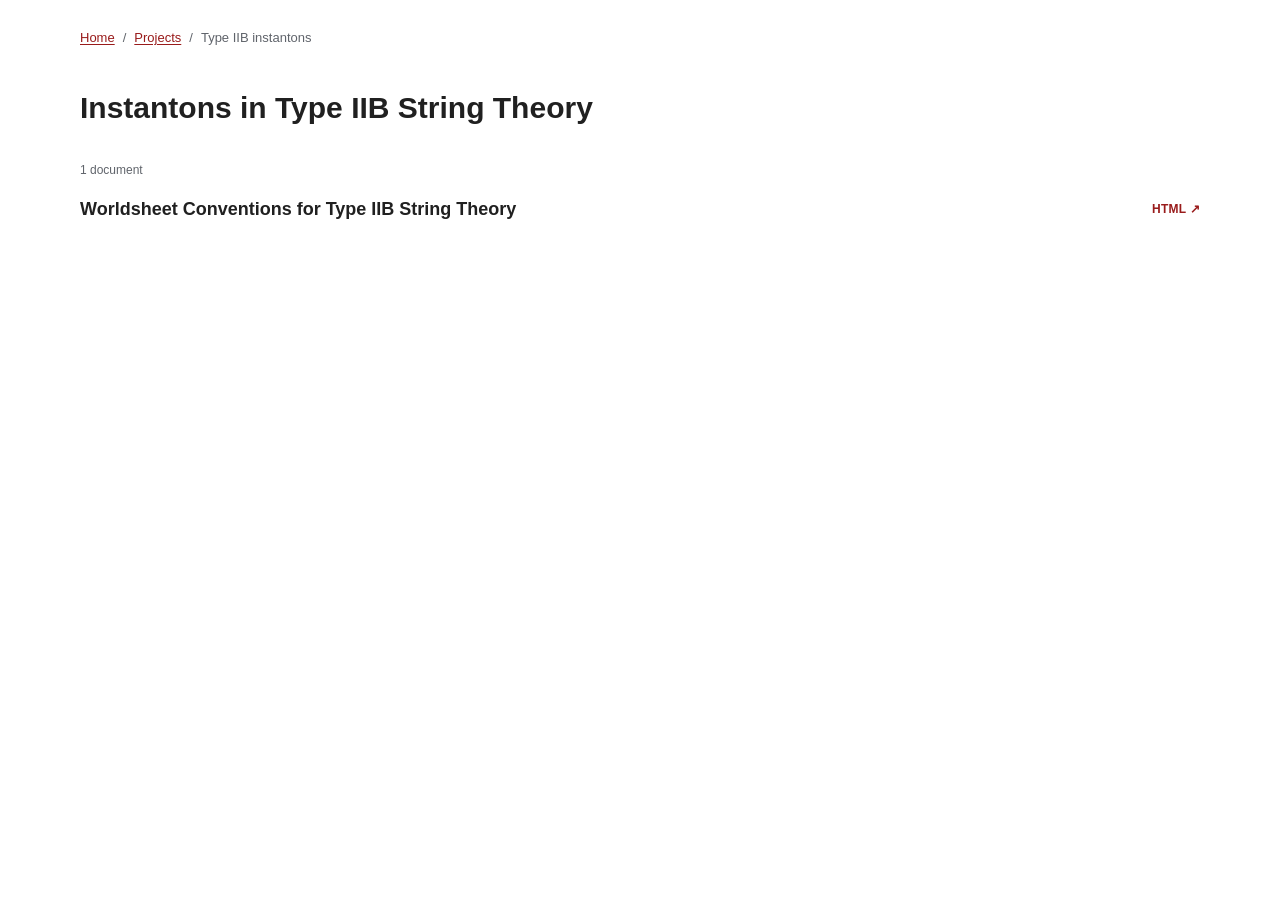
<file: docs/index.html>
<!doctype html>
<html lang="en">
<head>
  <meta charset="utf-8">
  <meta name="viewport" content="width=device-width, initial-scale=1">
  <meta name="description" content="Documents for Instantons in Type IIB String Theory.">
  <title>Instantons in Type IIB String Theory</title>
  <link rel="stylesheet" href="assets/catalog.css">
</head>
<body>
  <main class="catalog-shell">
    <nav class="breadcrumbs" aria-label="Breadcrumb">
      <a href="https://raghu-mahajan.github.io/">Home</a>
      <span aria-hidden="true">/</span>
      <a href="https://raghu-mahajan.github.io/projects/">Projects</a>
      <span aria-hidden="true">/</span>
      <span>Type IIB instantons</span>
    </nav>

    <h1>Instantons in Type IIB String Theory</h1>
    <p class="document-count">1 document</p>

    <ul class="document-list">
      <li class="document-item">
        <a class="document-link" href="worldsheet-conventions/">
          <span>Worldsheet Conventions for Type IIB String Theory</span>
          <span class="document-format" aria-hidden="true">HTML&nbsp;↗</span>
        </a>
      </li>
    </ul>
  </main>
</body>
</html>
</file>
<file: docs/assets/catalog.css>
:root {
  --ink: #202020;
  --muted: #60646b;
  --link: #991b1b;
  --line: #dedede;
}

* {
  box-sizing: border-box;
}

body {
  margin: 0;
  color: var(--ink);
  background: #fff;
  font-family: Tahoma, Arial, sans-serif;
  -webkit-font-smoothing: antialiased;
}

a {
  color: var(--link);
  text-decoration-thickness: 1px;
  text-underline-offset: 0.14em;
}

.catalog-shell {
  width: min(1120px, calc(100% - 40px));
  margin: 0 auto;
  padding: 30px 0 72px;
}

.breadcrumbs {
  display: flex;
  flex-wrap: wrap;
  gap: 8px;
  align-items: center;
  margin-bottom: 44px;
  color: var(--muted);
  font-size: 13px;
}

h1 {
  max-width: 760px;
  margin: 0;
  font-size: 30px;
  line-height: 1.25;
}

.document-count {
  margin: 36px 0 4px;
  color: var(--muted);
  font-size: 12px;
}

.document-list {
  margin: 0;
  padding: 0;
  list-style: none;
}

.document-link {
  display: flex;
  gap: 24px;
  align-items: center;
  justify-content: space-between;
  padding: 18px 0;
  color: var(--ink);
  font-size: 18px;
  font-weight: 700;
  text-decoration: none;
}

.document-link:hover,
.document-link:focus-visible {
  text-decoration: underline;
}

.document-format {
  flex: 0 0 auto;
  color: var(--link);
  font-size: 12px;
  letter-spacing: 0.02em;
}

@media (max-width: 620px) {
  .catalog-shell {
    width: min(100% - 32px, 1120px);
  }

  h1 {
    font-size: 28px;
  }

  .document-link {
    align-items: flex-start;
  }
}
</file>
